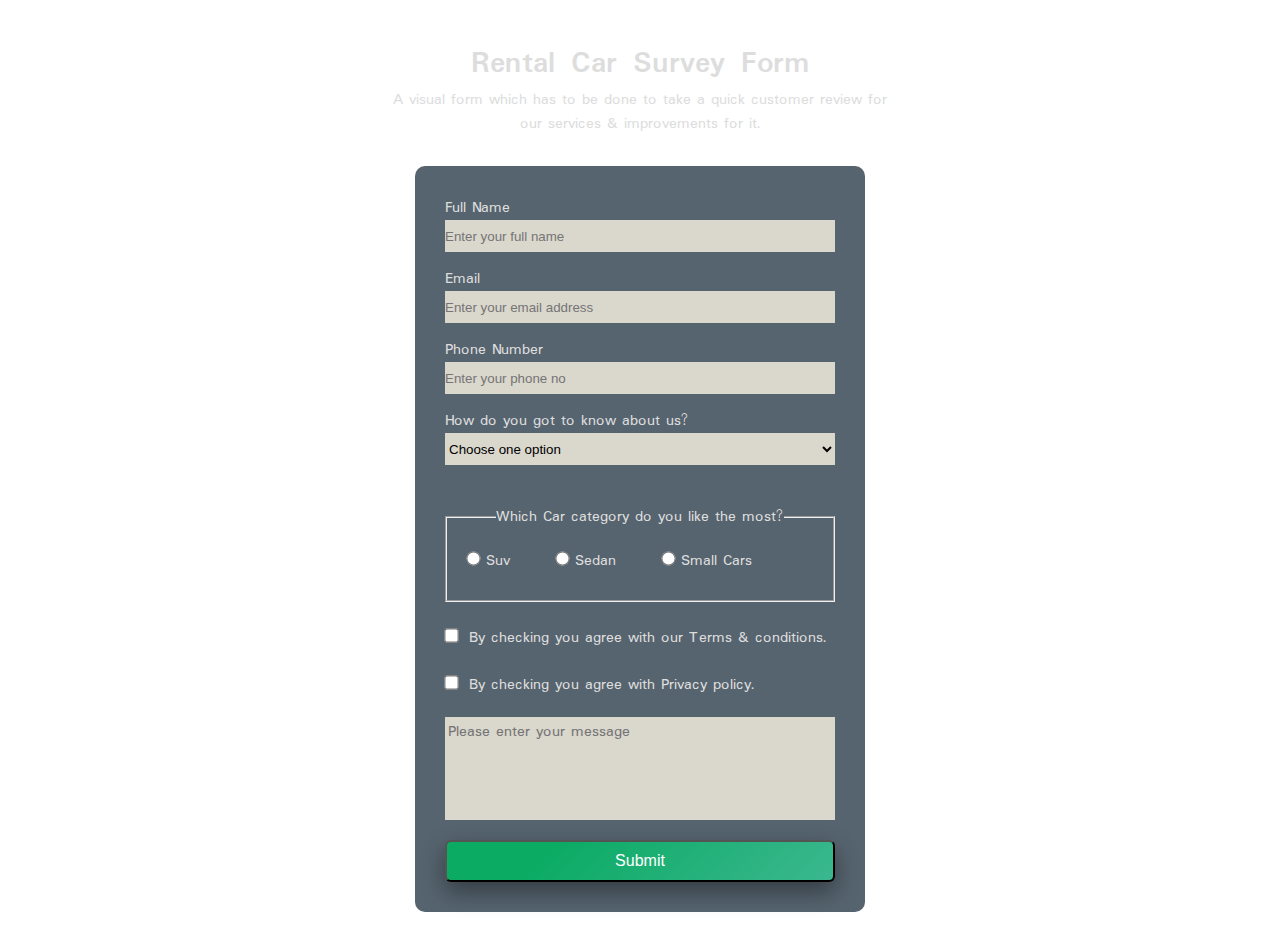
<file: 01-Survey Form/index.html>
<!DOCTYPE html>
<html>
  <head>
    <title>Rental Car Survey Form</title>
    <link rel="stylesheet" href="./style.css"></link>
  </head>
  <body>
    <!-- HEADER -->
    <header>
      <h1 id="title">Rental Car Survey Form</h1>
      <p id="description">A visual form which has to be done to take a quick customer review for our services & improvements for it.</p>
    </header>

    <!-- FORM -->
    <form id="survey-form">
      <!-- NAME INPUT -->
      <label id="name-label">
        Full Name
        <input type="text" id="name" required placeholder="Enter your full name">
      </label>
      <!-- EMAIL INPUT -->
      <label id="email-label">
        Email
        <input type="email" id="email" required placeholder="Enter your email address">
      </label>
      <!-- NUMBER INPUT -->
      <label id="number-label">
        Phone Number
        <input type="number" min="10" max="12" id="number" placeholder="Enter your phone no">
      </label>

      <!-- SELECT OR DROPDOWN -->
      <label>How do you got to know about us?</label>
      <select id="dropdown">
        <option>Choose one option</option>
        <option>Instagram</option>
        <option>Facebook</option>
        <option>LinkedIn</option>
        <option>Youtube</option>
      </select>

      <!-- THREE RADIO BUTTONS -->
      <fieldset>
        <legend>Which Car category do you like the most?</legend>
        <label>
          <input type="radio" name="cars" value="suv">
          Suv
        </label>
        <label>
          <input type="radio" name="cars" value="sedan">
          Sedan
        </label>
        <label>
          <input type="radio" name="cars" value="small-cars">
          Small Cars
        </label>
      </fieldset>

      <!-- ONE CHECKBOX -->
      <label class="checkbox">
        <input type="checkbox" value="agree">
        By checking you agree with our Terms & conditions.
      </label>
      <label class="checkbox">
        <input type="checkbox" value="agree">
        By checking you agree with Privacy policy.
      </label>

      <!-- TEXTAREA FOR MESSAGE -->
      <textarea rows="5" cols="23" placeholder="Please enter your message"></textarea>

      <!-- SUBMIT BUTTON -->
      <button type="submit" id="submit">Submit</button>
    </form>
  </body>
</html>
</file>
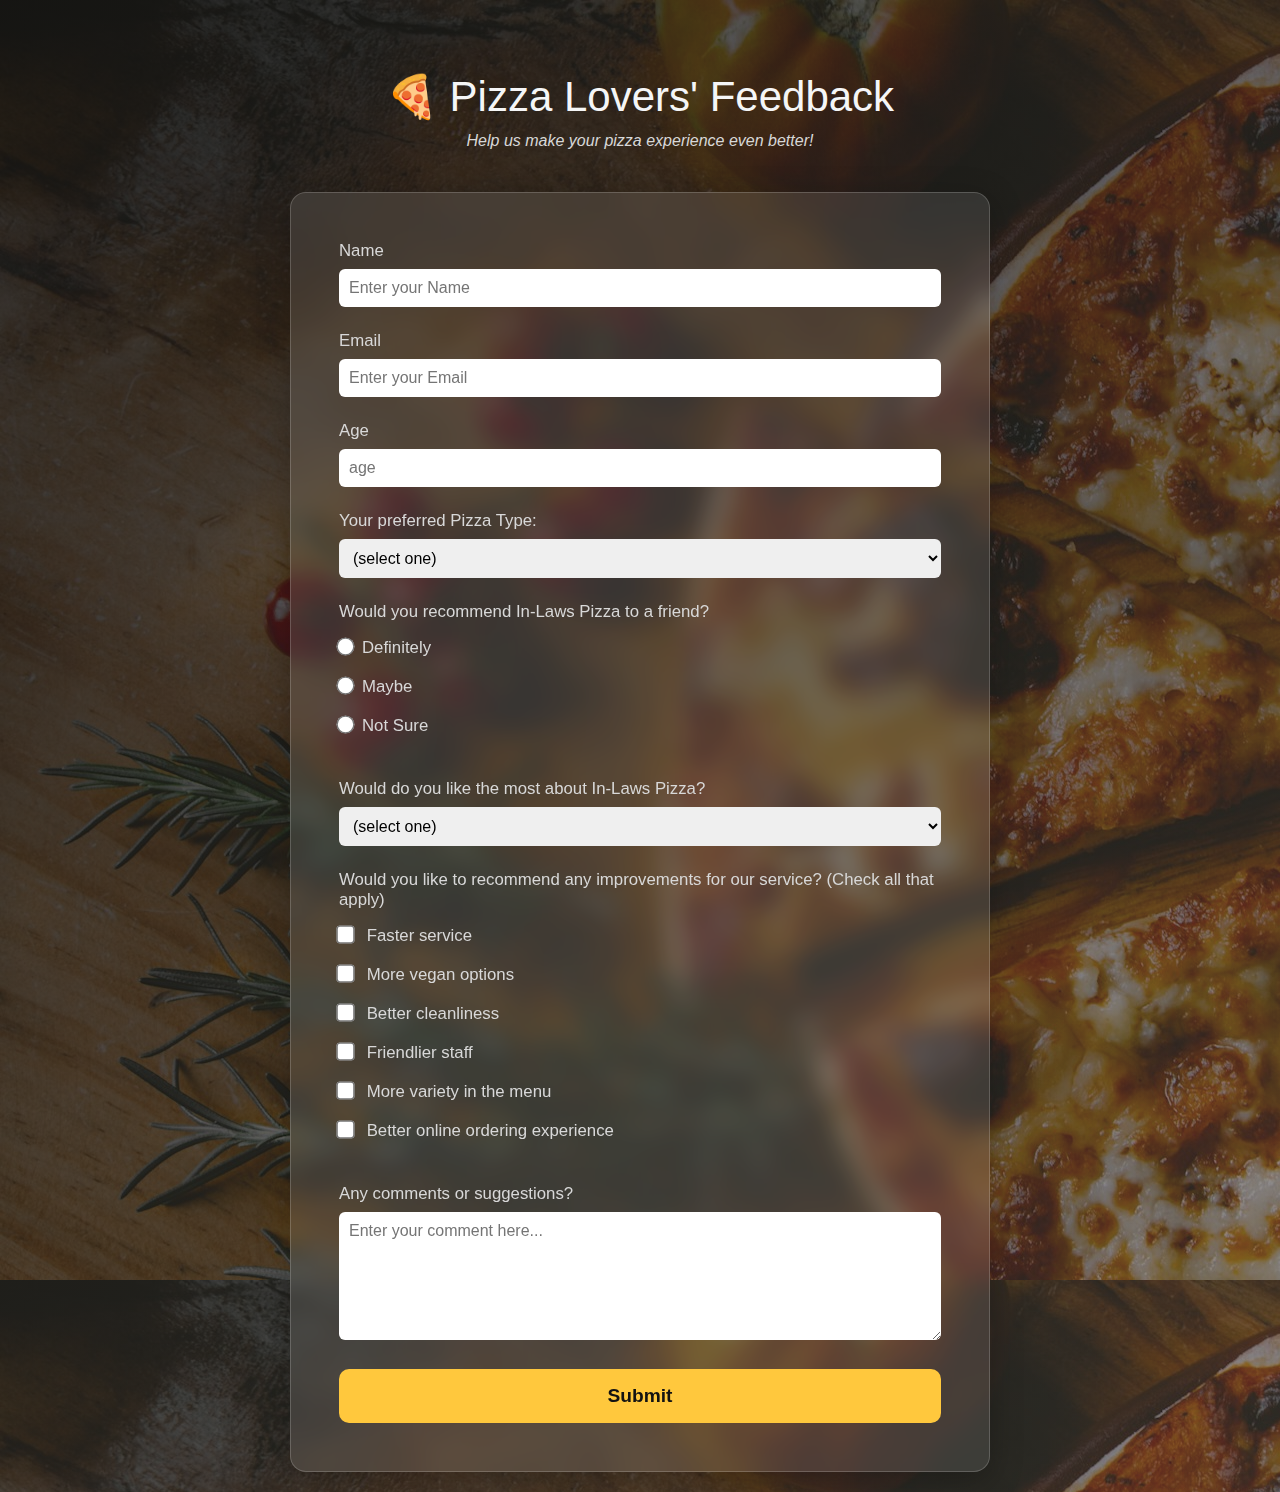
<file: survey-form/index.html>
<!DOCTYPE html>
<html lang="en">
  <head>
    <meta charset="UTF-8" />
    <meta name="viewport" content="width=device-width, initial-scale=1.0" />
    <title>RWD - Survey Form</title>
    <link rel="stylesheet" href="./styles.css" />
  </head>
  <body>
    <header>
      <h1 id="title">🍕 Pizza Lovers' Feedback</h1>
      <p id="description">Help us make your pizza experience even better!</p>
    </header>

    <div class="container">
      <form id="survey-form">
        <label for="name" id="name-label"
          >Name
          <input id="name" type="text" placeholder="Enter your Name" required
        /></label>
        <label for="email" id="email-label"
          >Email
          <input
            id="email"
            type="email"
            placeholder="Enter your Email"
            required
        /></label>
        <label for="number" id="number-label"
          >Age
          <input id="number" min="12" max="120" type="number" placeholder="age"
        /></label>
        <label for="dropdown"
          >Your preferred Pizza Type:
          <select name="pizza-type" id="dropdown">
            <option value="">(select one)</option>
            <option value="">Chicago Style</option>
            <option value="">Brick Oven</option>
            <option value="">Italian</option>
            <option value="">Neapolitan</option>
            <option value="">California</option>
            <option value="">New York Style</option>
            <option value="">Sicilian</option>
          </select>
        </label>
        <fieldset>
          <legend>Would you recommend In-Laws Pizza to a friend?</legend>
          <div>
            <label for="definitely"
              ><input
                type="radio"
                name="recommendation"
                id="definitely"
                value="definitely"
              />Definitely</label
            >
          </div>
          <div>
            <label for="maybe"
              ><input
                type="radio"
                name="recommendation"
                id="maybe"
                value="maybe"
              />Maybe</label
            >
          </div>
          <div>
            <label for="not-sure"
              ><input
                type="radio"
                name="recommendation"
                id="not-sure"
                value="not-sure"
              />Not Sure</label
            >
          </div>
        </fieldset>
        <label for="questionnaire"
          >Would do you like the most about In-Laws Pizza?
          <select name="questionnaire" id="questionnaire">
            <option value="">(select one)</option>
            <option value="staff">Friendly Staff</option>
            <option value="decor">Aesthetic Decor</option>
            <option value="taste">Pizza taste was amazing</option>
            <option value="overall">Overall Service</option>
          </select>
        </label>
        <fieldset>
          <legend>
            Would you like to recommend any improvements for our service?
            <span>(Check all that apply)</span>
          </legend>

          <label>
            <input type="checkbox" name="improvements" value="faster_service" />
            Faster service </label
          ><br />

          <label>
            <input
              type="checkbox"
              name="improvements"
              value="more_vegan_options"
            />
            More vegan options </label
          ><br />

          <label>
            <input type="checkbox" name="improvements" value="cleanliness" />
            Better cleanliness </label
          ><br />

          <label>
            <input
              type="checkbox"
              name="improvements"
              value="friendlier_staff"
            />
            Friendlier staff </label
          ><br />

          <label>
            <input type="checkbox" name="improvements" value="menu_variety" />
            More variety in the menu </label
          ><br />

          <label>
            <input
              type="checkbox"
              name="improvements"
              value="online_ordering"
            />
            Better online ordering experience
          </label>
        </fieldset>
        <label for="comments-suggestions">
          Any comments or suggestions?
          <textarea
            name="comments-suggestions"
            id="comments-suggestions"
            placeholder="Enter your comment here..."
            cols="30"
            rows="6"
          ></textarea>
        </label>
        <input type="submit" id="submit" value="Submit" />
      </form>
    </div>
  </body>
</html>
</file>
<file: 01-Survey Form/style.css>
@import url('https://fonts.googleapis.com/css2?family=Padauk:wght@400;700&display=swap');

* {
  margin: 0;
  padding: 0;
  box-sizing: border-box;
}

body {
  min-height: 100vh;
  font-family: 'Padauk', sans-serif;
  background-image: url(https://images.unsplash.com/photo-1473081556163-2a17de81fc97?ixlib=rb-1.2.1&ixid=MnwxMjA3fDB8MHxwaG90by1wYWdlfHx8fGVufDB8fHx);
  background-size: cover;
  background-position: center top;
  color: #ddd;
  position: relative;
  padding: 10px;
}

header {
  text-align: center;
  max-width: 500px;
  margin: 30px auto;
}

form {
  background: #011627aa;
  max-width: 450px;
  margin: 0 auto;
  padding: 30px;
  border-radius: 10px;
  margin-bottom: 30px;
}

/* INPUT */
input,
textarea,
select {
  width: 100%;
  display: block;
  min-height: 2.4em;
  margin-bottom: 15px;
  background: #dad7cd;
  border: none;
  padding: 0;
  margin-top: 0;
}

fieldset label {
  display: inline-block;
  margin: 20px;
}

fieldset legend {
  text-align: center;
}

fieldset {
  margin-top: 40px;
}

fieldset input,
input[type='checkbox'] {
  width: unset;
  min-height: unset;
  transform: scale(1.1);
  display: inline-block;
  accent-color: #fb5607;
}

input[type='checkbox'] {
  margin: 2em 0.4em 0 0;
}

textarea {
  font-family: inherit;
  padding: 3px 0 0 3px;
  margin: 20px 0;
  resize: none;
}

textarea::placeholder {
  font-size: 16px;
}

button {
  width: 100%;
  padding: 10px 20px;
  border-radius: 6px;
  background-color: #3bb78f;
  background-image: linear-gradient(315deg, #3bb78f 0%, #0bab64 74%);
  color: #fff;
  font-size: 16px;
  cursor: pointer;
  box-shadow: 0 10px 23px rgba(0, 0, 0, 0.4);
  transition: all 0.5s;
}

button:active {
  transform: translate(0, 13px);
}
</file>
<file: survey-form/styles.css>
@import url('https://fonts.googleapis.com/css2?family=Manrope:wght@200..800&display=swap');

* {
  margin: 0;
  padding: 0;
  box-sizing: border-box;
}

body {
  background: linear-gradient(
      to bottom right,
      rgba(20, 20, 20, 0.8),
      rgba(60, 60, 60, 0.5)
    ),
    url('./bg.jpg');
  color: #f5f6f7;
  font-family: 'Urbanist', sans-serif;
  display: flex;
  align-items: center;
  flex-direction: column;
  min-height: 100vh;
  padding: 20px 0;
}

.container {
  width: 90%;
  max-width: 700px;
  padding: 3rem;
  border-radius: 16px;
  background-color: rgba(255, 255, 255, 0.1);
  box-shadow: 0 8px 33px rgba(0, 0, 0, 0.25);
  backdrop-filter: blur(12px);
  -webkit-backdrop-filter: blur(12px);
  border: 1px solid rgba(255, 255, 255, 0.18);
}

h1 {
  margin-bottom: 0.7rem;
  font-size: 42px;
  font-weight: 400;
  margin-top: 52px;
  text-align: center;
}

p {
  margin-bottom: 42px;
  font-style: italic;
  color: #d8d8d8;
  text-align: center;
}

label,
legend {
  font-size: 1.05rem;
  font-family: inherit;
  color: #d8d8d8;
}

input,
select,
textarea,
fieldset {
  font-family: inherit;
  font-size: 1rem;
  margin-bottom: 1.5rem;
  border: none;
  outline: none;
}

input[type='text'],
input[type='email'],
input[type='number'],
select,
textarea {
  width: 100%;
  padding: 10px;
  margin-top: 0.5rem;
  border-radius: 6px;
}

input[type='checkbox'],
input[type='radio'] {
  transform: scale(1.4);
  margin-right: 10px;
  accent-color: #ffc83d;
}

legend {
  margin-bottom: 1rem;
}

input[type='submit'] {
  width: 100%;
  padding: 1rem;
  font-size: 1.2rem;
  font-weight: bold;
  background-color: #ffc83d;
  color: #121212;
  border-radius: 10px;
  cursor: pointer;
  transition: background-color 0.3s ease;
  margin-bottom: 0;
}

input[type='submit']:hover {
  background-color: #ffb700;
}
</file>
